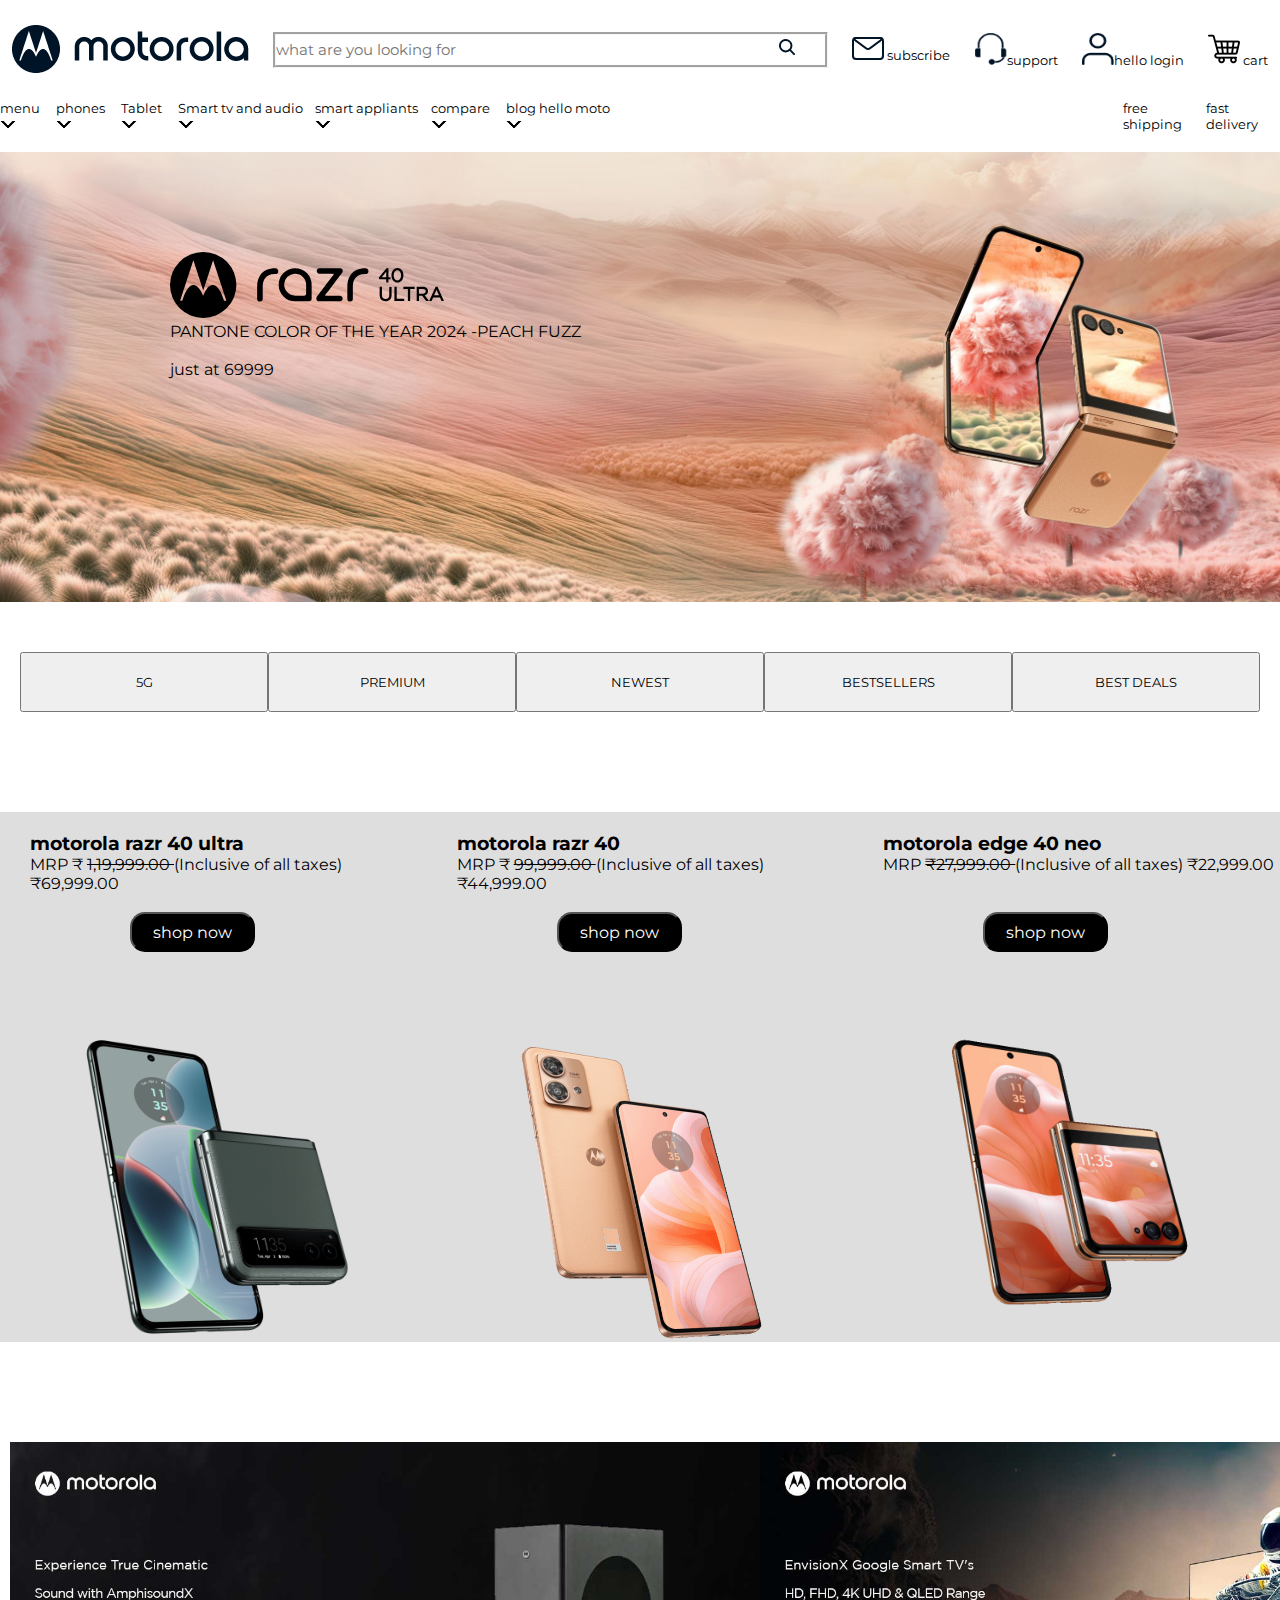
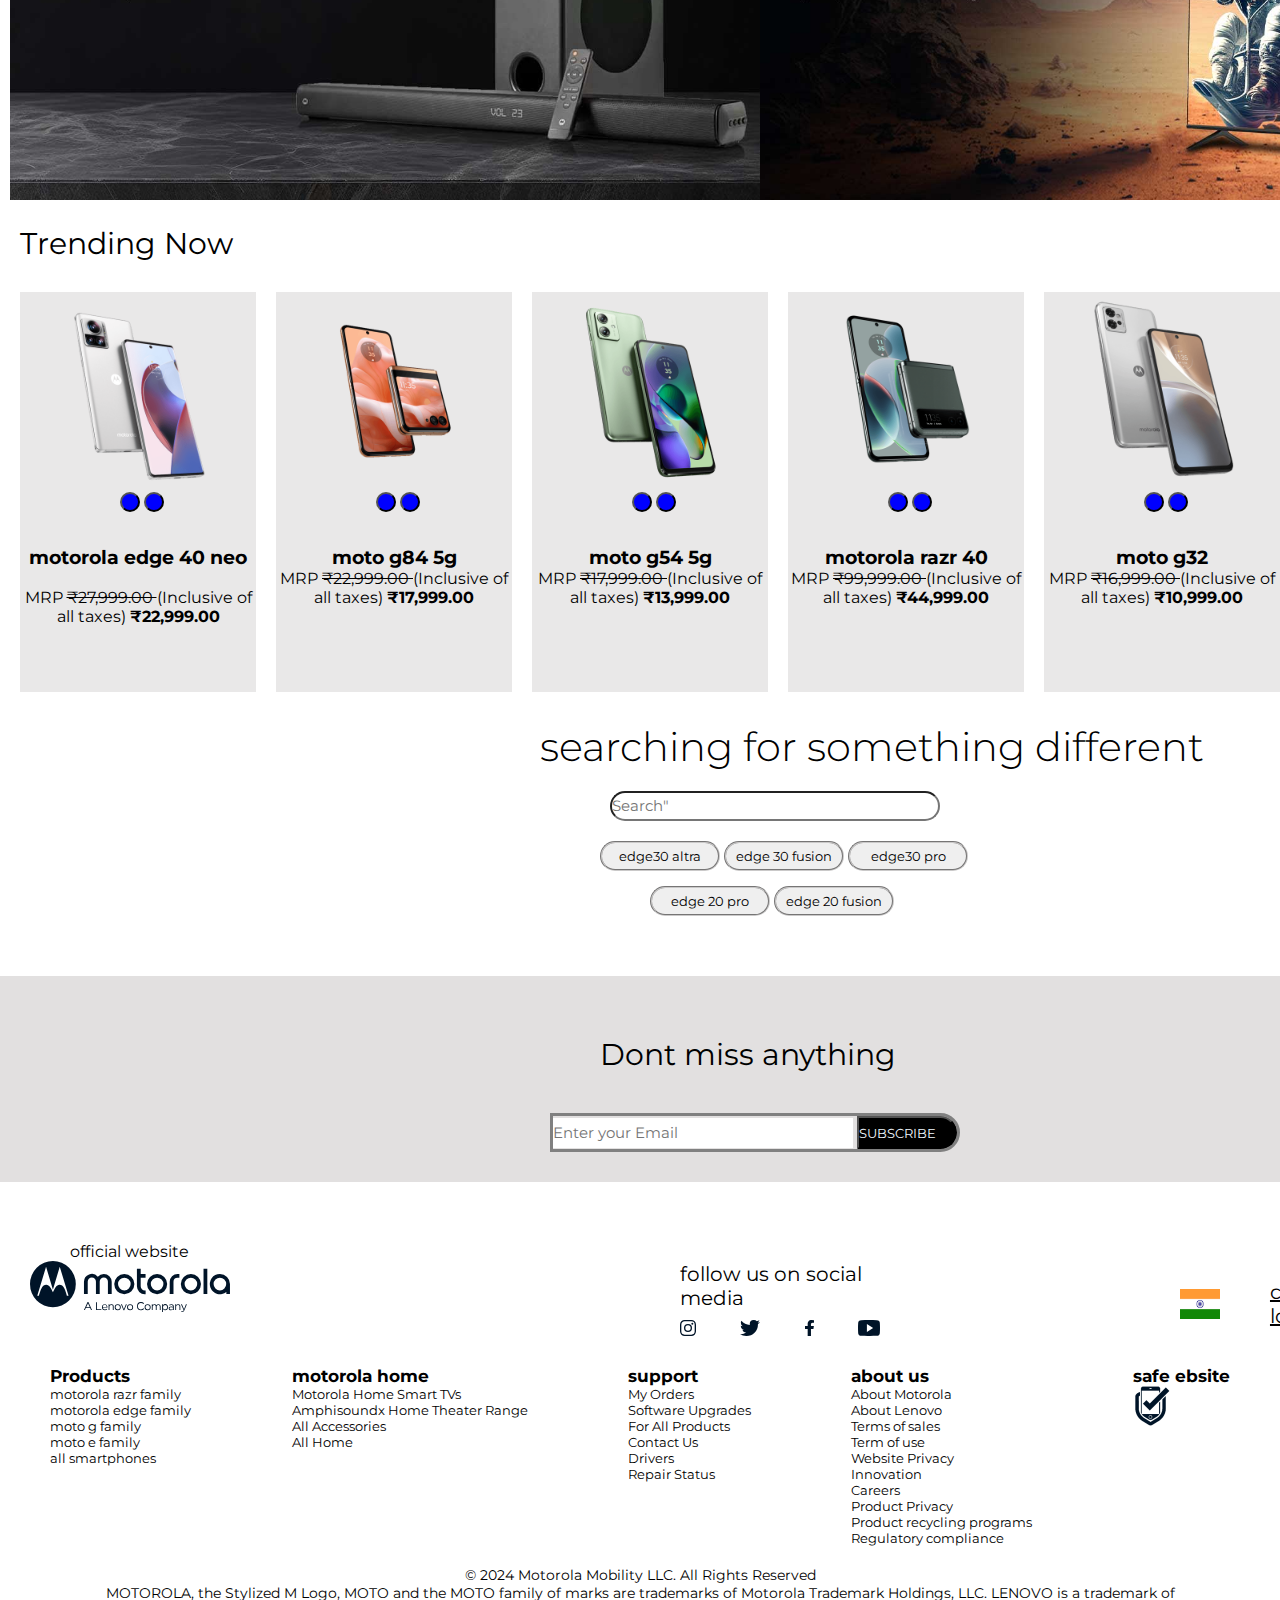
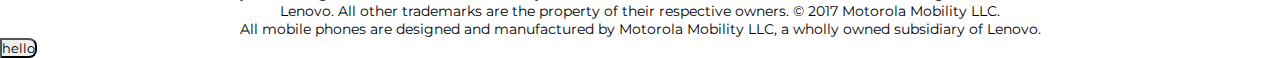
<file: index.html>
<!DOCTYPE html>
<html lang="en">
  <head>
    <meta charset="UTF-8" />
    <meta name="viewport" content="width=device-width, initial-scale=1.0" />
    <title>Document</title>
    <link rel="stylesheet" href="motonew.css" />
    <link href='https://fonts.googleapis.com/css?family=Montserrat' rel='stylesheet'>
  </head>
  <body>
    <div class="container">
      <div class="it1">
        <img class="pic" src="images/c-rd-motorola@2x.png" />
      </div>
      <div class="it2">
        <form>
          <input
            class="inp1"
            type="text "
            placeholder="what are you looking for"
          />
          <img class="search" src="images/search 1.svg" alt="" />
        </form>
      </div>
      <div class="it3">
        <img src="images/menu-header-newsletter-icon.png" alt="" />
        subscribe
      </div>
      <div class="it4">
        <img
          class="itc6"
          src="images/menu-header-support-icon.png"
          alt=""
        />support
      </div>
      <div class="it5">
        <img
          class="itc6"
          src="images/menu-header-user-profile-icon.png"
          alt=""
        />hello login
      </div>
      <div class="it6">
        <img class="itc6" src="images/shopping-cart.png" alt="" />
        cart
      </div>
    </div>
    <div class="container1">

    <div class="continer2">
      <div class="ita1">
        <p>
          menu <img class="arrow" src="images/arrow-small-bottom.png" alt="" />
        </p>
      </div>
      <div class="ita2">
        <p>
          phones
          <img class="arrow" src="images/arrow-small-bottom.png" alt="" />
        </p>
      </div>
      <div class="ita3">
        <p>
          Tablet
          <img class="arrow" src="images/arrow-small-bottom.png" alt="" />
        </p>
      </div>
      <div class="ita4">
        <p>
          Smart tv and audio
          <img class="arrow" src="images/arrow-small-bottom.png" alt="" />
        </p>
      </div>
      <div class="ita5">
        <p>
          smart appliants
          <img class="arrow" src="images/arrow-small-bottom.png" alt="" />
        </p>
      </div>
      <div class="ita6">
        <p>
          compare
          <img class="arrow" src="images/arrow-small-bottom.png" alt="" />
        </p>
      </div>
      <div class="ita7">
        <p>
          blog hello moto
          <img class="arrow" src="images/arrow-small-bottom.png" alt="" />
        </p>
      </div>
      <div class="ty">
        <p>free shipping</p>


      </div>
      <div>
        <p>fast delivery</p>
      </div>


    </div>
        
    </div>

    <div class="background">
      <div class="back1">
        <img class="raz" src="images/raz.svg" alt="" />

        <p class="pan">
          PANTONE COLOR OF THE YEAR 2024 -PEACH FUZZ <br />
          <br />
          just at 69999
        </p>
      </div>
    </div>
    <div class="continer3">
      <button class="b1">5G</button>
      <button class="b1">PREMIUM</button>
      <button class="b1">NEWEST</button>
      <button class="b1">BESTSELLERS</button>
      <button class="b1">BEST DEALS</button>
    </div>

    <div class="container4">
      <div class="c42">
        <div class="p">
          <h3>motorola razr 40 ultra </h3>MRP  ₹ <del>1,19,999.00 </del> (Inclusive of all
          taxes) ₹69,999.00
      </div>
        <button class="bb">shop now</button>
        <img class="im41" src="images/razr40_Sage.png" alt="" />
      </div>
      <div class="c42">
        <div class="p">
        <p>
         <h3> motorola razr 40  </h3> 
         MRP  ₹ <del>99,999.00 </del> (Inclusive of all taxes) ₹44,999.00 </p>
        </div>
        <button class="bb">shop now</button>
        <img class="im42" src="images/edge401.png" alt="" />
      </div>
      <div class="c42">
        <div class="p">
        <p>
          <h3>motorola edge 40 neo </h3> MRP <del>₹27,999.00 </del> (Inclusive of all taxes)
          ₹22,999.00
        </p>
        </div>
        <button class="bb">shop now</button>
        <img class="im43" src="images/peach1.png" alt="" />
      </div>
    </div>
    <div class="container5">
      <img
        class="itd1"
        src="images/7d213632-b607-498c-8d7e-75d07327b353___363c993e847b1c7eb050da30dcddbb6c.jpg"
        alt=""
      />
      <img
        class="itd2"
        src="images/766a3297-c51a-4485-8f49-8a473cf4c7d6___a13a3612b4f84a13e7fa4e52c1d17230.jpg"
        alt=""
      />
    </div>
    <div class="container6">Trending Now</div>

    <div class="container7">
      <div class="con7">
        <img class="im5" src="images/img1.png" alt="" />
        <p>
         <h3>motorola edge 40 neo </h3> <br>MRP <del>₹27,999.00 </del>(Inclusive of all taxes)
         <b> ₹22,999.00</b>
        </p>
        <div  class="button1 ">
        <button class="bu1"></button>
        <button class="bu1"></button>
      </div>
      </div>

      <div class="con7">
        <img class="im5" src="images/img2.png" alt="" />
        <p><h3>moto g84 5g </h3> MRP <del> ₹22,999.00  </del>(Inclusive of all taxes) <b>₹17,999.00 </b></p>
        <div  class="button1 ">
        <button class="bu1"></button>
        <button class="bu1"></button>
        </div>
    
      </div>
      <div class="con7">
        <img class="im5" src="images/img3.png" alt="" />
        <p class="p1"><h3>moto g54 5g </h3> MRP <del>₹17,999.00 </del>(Inclusive of all taxes) <b>₹13,999.00 </b>

        </p>
        <div  class="button1 ">
        <button class="bu1"></button>
        <button class="bu1"></button>
        </div>
      </div>
      <div class="con7">
        <img class="im5" src="images/img4.png" />
        <p>
         <h3> motorola razr 40 </h3> MRP <del>₹99,999.00 </del> (Inclusive of all taxes) <b> ₹44,999.00
</b>        </p>
<div  class="button1 ">
        <button class="bu1"></button>
        <button class="bu1"></button>
      </div>
      </div>
      <div class="con7">
        <img class="im5" src="images/img5.png" alt="" />
        <p> <h3>moto g32  </h3>MRP <del>₹16,999.00 </del> (Inclusive of all taxes) <b>₹10,999.00 </b></p>
        <div  class="button1 ">
        <button class="bu1"></button>
        <button class="bu1"></button>
      </div></div>
    </div>

    <p class="se">searching for something different</p>
    <input class="te" type="text" placeholder=Search" />

    <div class="cont6">
      <button class="ba">edge30 altra</button>
      <button class="bbb">edge 30 fusion</button>
      <button class="bc">edge30 pro</button>
    </div>
    <div class="b4">
      <button class="bd">edge 20 pro</button>
      <button class="be">edge 20 fusion</button>
    </div>
    <div class="dont">
    <div class="do"><p>Dont miss anything</p></div>
    <div class="forms">
    <form>
    <input class="mail" type="email" name="" id="" placeholder="Enter your Email" />
      <button class="sub">SUBSCRIBE</button>
      </div>
    </div>
  </form>
    <div class="mm">
      <div class="of">
        <p class="we">official website</p>
        <img src="images/moto.svg.svg" alt="" />
      </div>
      <div class="so">
        <p class="follow">follow us on social media </p>
        <div class="im2">
          <img src="images/instagram.svg" alt="" />
          <img src="images/twitter.svg" alt="" />
          <img src="images/facebook.svg" alt="" />
          <img src="images/youtube.svg" alt="" />
        </div>
      </div>
      <div class="india">
        <img class="imind" src="images/india.webp" alt="" />
        <p class="change">change location</p>
      </div>
    </div>

    <div class="bl">
      <div class="bl1">
        <p class="ho0">Products</p>
        <p class="pr2">
          motorola razr family <br />
          motorola edge family <br />

          moto g family <br />

          moto e family <br />
          all smartphones
        </p>
      </div>
      <div class="b12">
        <p class="ho1">motorola home</p>
        <p>
          Motorola Home Smart TVs <br />
          Amphisoundx Home Theater Range <br />
          All Accessories <br />
          All Home
        </p>
      </div>
      <div class="b13">
        <p class="ho2">support</p>
        <p class="s2">
          My Orders <br />
          Software Upgrades <br />
          For All Products <br />
          Contact Us <br />
          Drivers <br />
          Repair Status <br />
        </p>
      </div>
      <div class="b14">
        <p class="ho3">about us</p>
        <p class="ab2">
          About Motorola <br />
          About Lenovo <br />
          Terms of sales <br />
          Term of use <br />
          Website Privacy <br />
          Innovation <br />
          Careers <br />
          Product Privacy <br />
          Product recycling programs <br />
          Regulatory compliance
        </p>
      </div>
      <div class="b15">
        <p class="ho4">safe ebsite</p>
        <img src="images/protection.png" alt="" />
      </div>
    </div>

    <div class="final">
      <p>
        © 2024 Motorola Mobility LLC. All Rights Reserved <br />
        MOTOROLA, the Stylized M Logo, MOTO and the MOTO family of marks are
        trademarks of Motorola Trademark Holdings, LLC. LENOVO is a trademark of
        <br />
        Lenovo. All other trademarks are the property of their respective
        owners. © 2017 Motorola Mobility LLC. <br />
        All mobile phones are designed and manufactured by Motorola Mobility
        LLC, a wholly owned subsidiary of Lenovo.
      </p>
    </div>
    <button class="q">hello</button>
  </body>
</html>
</file>
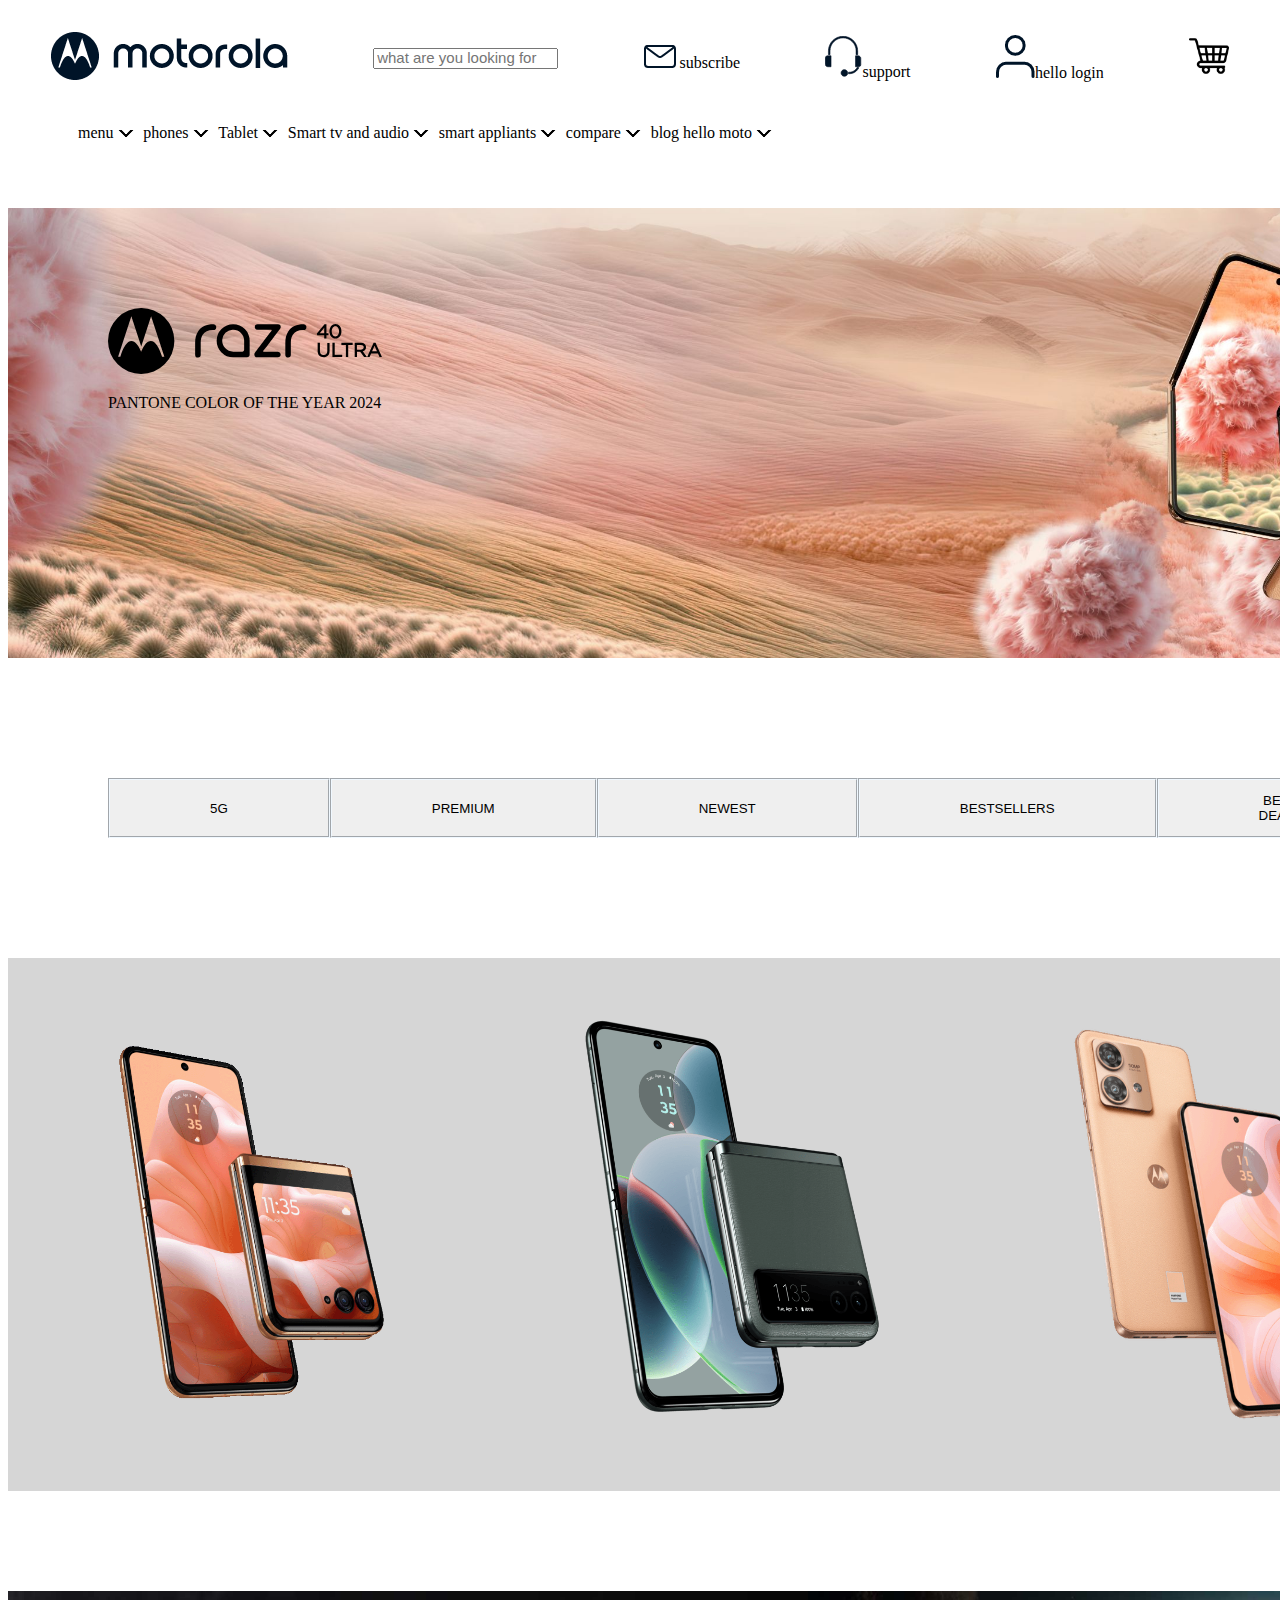
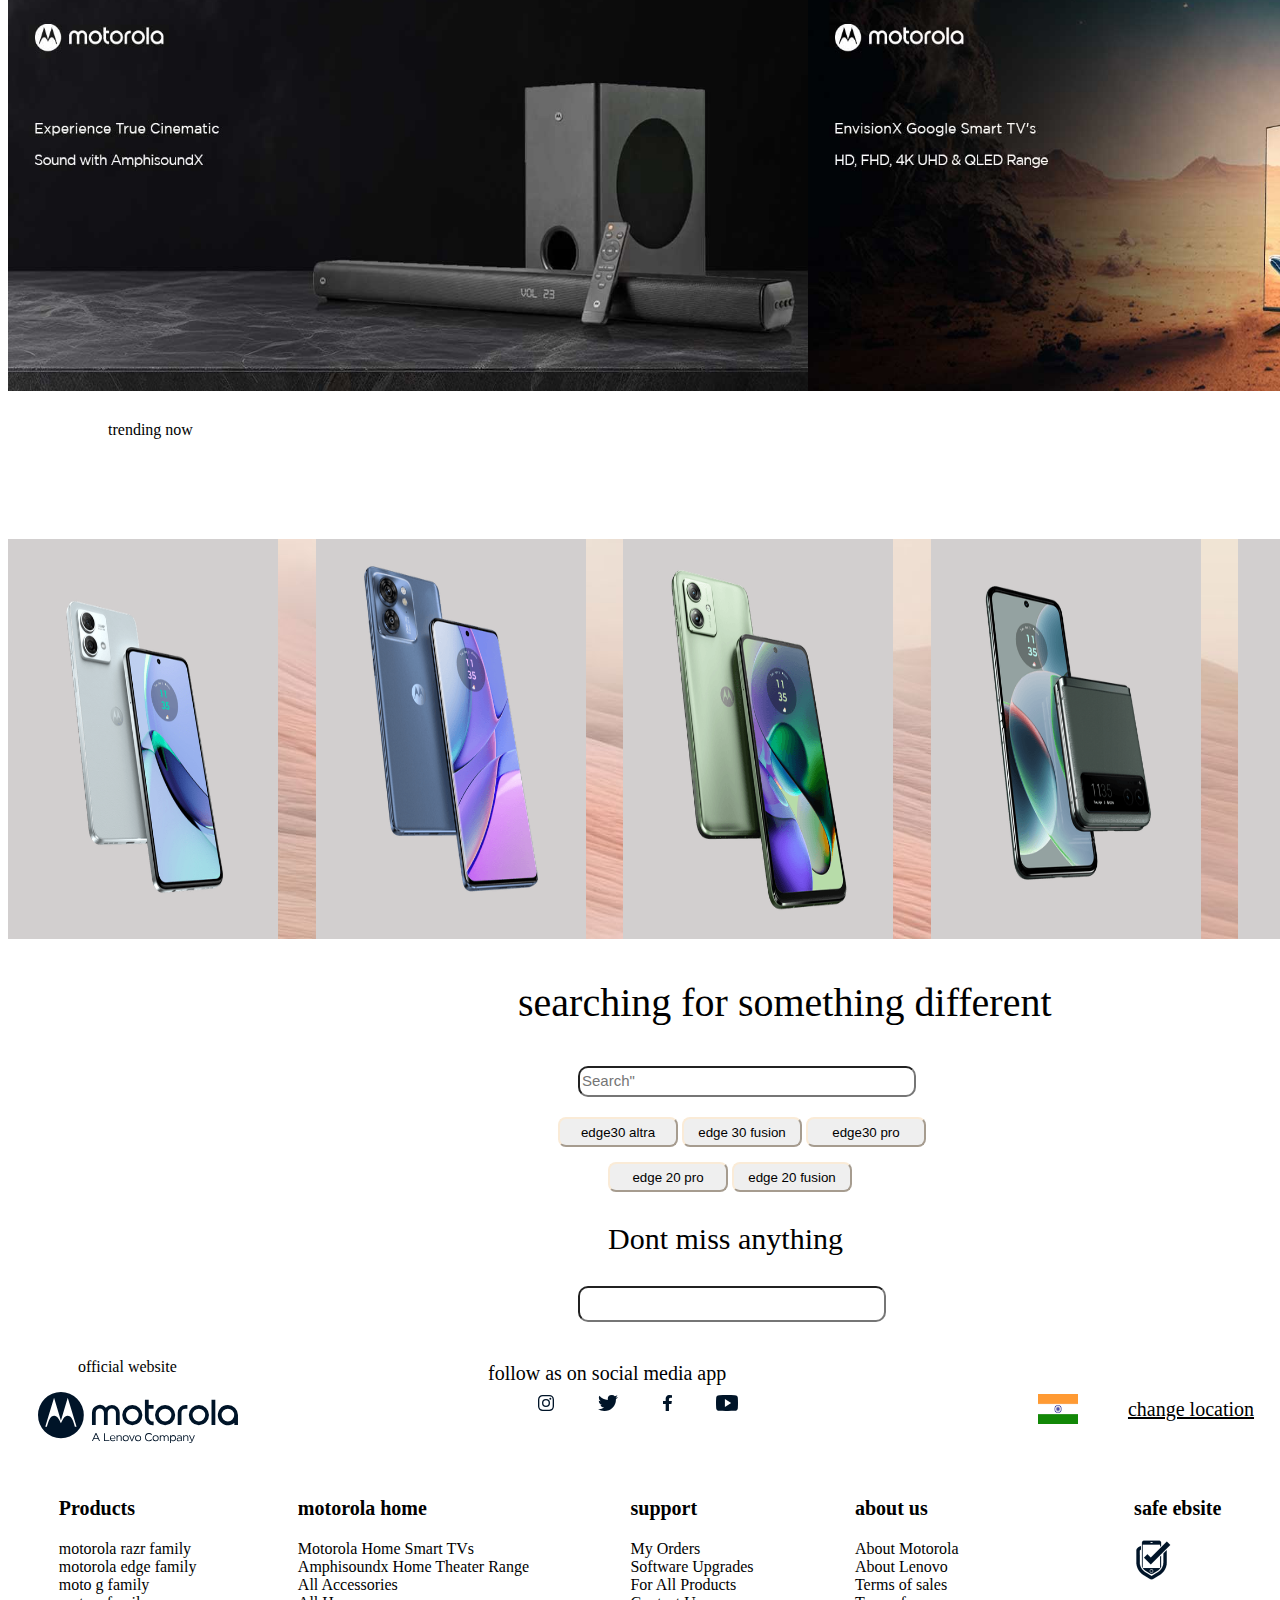
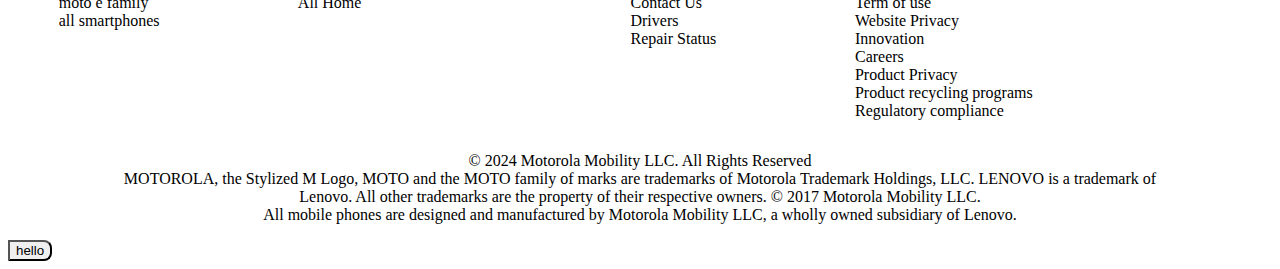
<file: images/moto.html>
<!DOCTYPE html>
<html lang="en">
  <link rel="stylesheet" href="moto.css" />

  <head>
    <meta charset="UTF-8" />
    <meta name="viewport" content="width=device-width, initial-scale=1.0" />
    <title>motorola</title>
  </head>

  <body>
    <div class="container">
      <div class="it1"><img class="pic" src="c-rd-motorola@2x.png" /></div>
      <div class="it2">
        <form>
          <input type="text " placeholder="what are you looking for" />
        </form>
      </div>
      <div class="it3">
        <img src="menu-header-newsletter-icon.png" alt="" />
        subscribe
      </div>
      <div class="it4">
        <img src="menu-header-support-icon.png" alt="" />support
      </div>
      <div class="it5">
        <img src="menu-header-user-profile-icon.png" alt="" />hello login
      </div>
      <div class="it6">
        <img class="itc6" src="shopping-cart.png" alt="" />
      </div>
    </div>
    <div class="cont">
      <div class="ita1">
        <p>menu <img class="imk" src="arrow-small-bottom.png" alt="" /></p>
      </div>
      <div class="ita2">
        <p>
          phones
          <img class="imk" src="arrow-small-bottom.png" alt="" />
        </p>
      </div>
      <div class="ita3">
        <p>
          Tablet
          <img class="imk" src="arrow-small-bottom.png" alt="" />
        </p>
      </div>
      <div class="ita4">
        <p>
          Smart tv and audio
          <img class="imk" src="arrow-small-bottom.png" alt="" />
        </p>
      </div>
      <div class="ita5">
        <p>
          smart appliants
          <img class="imk" src="arrow-small-bottom.png" alt="" />
        </p>
      </div>
      <div class="ita6">
        <p>
          compare
          <img class="imk" src="arrow-small-bottom.png" alt="" />
        </p>
      </div>
      <div class="ita7">
        <p>
          blog hello moto
          <img class="imk" src="arrow-small-bottom.png" alt="" />
        </p>
      </div>
    </div>
    <div class="back">
      <img class="raz" src="raz.svg" alt="" />

      <p class="pan">PANTONE COLOR OF THE YEAR 2024</p>
    </div>

    <div class="cont1">
      <button class="itb2">5G</button>
      <button class="itb3">PREMIUM</button>
      <button class="itb4">NEWEST</button>
      <button class="itb5">BESTSELLERS</button>
      <button class="itb6">BEST DEALS</button>
    </div>
    <div class="cont2">
      <img class="itc1" src="peach1 (1).png" alt="" />
      <img class="itc2" src="razr40_Sage.png" alt="" />
      <img class="itc3" src="edge401.png" alt="" />
    </div>
    <div class="cont3">
      <img
        class="itd1"
        src="7d213632-b607-498c-8d7e-75d07327b353___363c993e847b1c7eb050da30dcddbb6c.jpg"
        alt=""
      />
      <img
        class="itd2"
        src="766a3297-c51a-4485-8f49-8a473cf4c7d6___a13a3612b4f84a13e7fa4e52c1d17230.jpg"
        alt=""
      />
    </div>
    <div class="cont4">trending now</div>

    <div class="cont5">
      <img class="ima1" src="158488-500-auto.png" alt="" />
      <img class="ima2" src="158548-500-auto.png" alt="" />
      <img class="ima3" src="158554-500-auto.png" alt="" />
      <img class="ima4" src="158557-500-auto.png" />
      <img class="ima5" src="158639-500-auto.png" alt="" />
    </div>

    <p class="se">searching for something different</p>
    <input class="te" type="text" placeholder=Search" />

    <div class="cont6">
      <button class="b1">edge30 altra</button>
      <button class="b2">edge 30 fusion</button>
      <button class="b3">edge30 pro</button>
    </div>
    <div class="b4">
      <button class="b5">edge 20 pro</button>
      <button class="b6">edge 20 fusion</button>
    </div>
    <div class="do"><p>Dont miss anything</p></div>
    <input class="mail" type="email" name="" id="" />

    <div class="mm">
      <div class="of">
        <p class="we">official website</p>
        <img src="moto.svg.svg" alt="" />
      </div>
      <div class="so">
        follow as on social media app
        <div class="im2">
          <img src="instagram.svg" alt="" />
          <img src="twitter.svg" alt="" />
          <img src="facebook.svg" alt="" />
          <img src="youtube.svg" alt="" />
        </div>
      </div>
      <div class="india">
        <img class="imind" src="india.webp" alt="" />
        <p class="change">change location</p>
      </div>
    </div>

    <div class="bl">
      <div class="bl1">
        <p class="ho0">Products</p>
        <p class="pr2">
          motorola razr family <br />
          motorola edge family <br />

          moto g family <br />

          moto e family <br />
          all smartphones
        </p>
      </div>
      <div class="b12">
        <p class="ho1">motorola home</p>
        <p>
          Motorola Home Smart TVs <br />
          Amphisoundx Home Theater Range <br />
          All Accessories <br />
          All Home
        </p>
      </div>
      <div class="b13">
        <p class="ho2">support</p>
        <p class="s2">
          My Orders <br />
          Software Upgrades <br />
          For All Products <br />
          Contact Us <br />
          Drivers <br />
          Repair Status <br />
        </p>
      </div>
      <div class="b14">
        <p class="ho3">about us</p>
        <p class="ab2">
          About Motorola <br />
          About Lenovo <br />
          Terms of sales <br />
          Term of use <br />
          Website Privacy <br />
          Innovation <br />
          Careers <br />
          Product Privacy <br />
          Product recycling programs <br />
          Regulatory compliance
        </p>
      </div>
      <div class="b15">
        <p class="ho4">safe ebsite</p>
        <img src="protection.png" alt="" />
      </div>
    </div>

    <div class="final">
      <p>
        © 2024 Motorola Mobility LLC. All Rights Reserved <br />
        MOTOROLA, the Stylized M Logo, MOTO and the MOTO family of marks are
        trademarks of Motorola Trademark Holdings, LLC. LENOVO is a trademark of
        <br />
        Lenovo. All other trademarks are the property of their respective
        owners. © 2017 Motorola Mobility LLC. <br />
        All mobile phones are designed and manufactured by Motorola Mobility
        LLC, a wholly owned subsidiary of Lenovo.
      </p>
    </div>
    <button class="q">hello</button>
  </body>
</html>
</file>
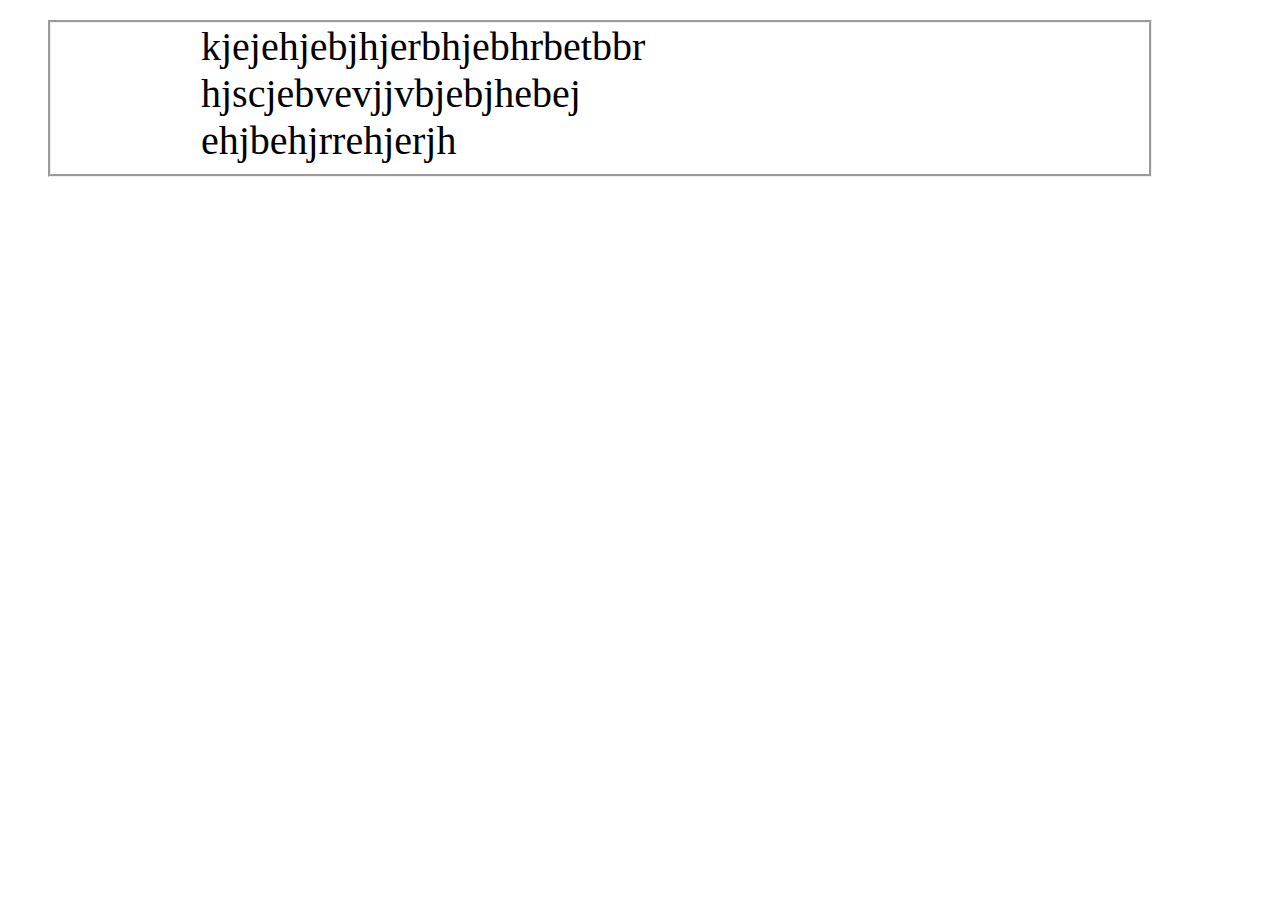
<file: images/yu.html>
<!DOCTYPE html>
<html lang="en">
  <head>
    <meta charset="UTF-8" />
    <meta name="viewport" content="width=device-width, initial-scale=1.0" />
    <title>Document</title>

    <style>
      .jk {
        font-size: 40px;
        margin-left: 40px;
        margin-top: 20px;
        border-style: groove;
        border-color: black solid;
        padding-left: 150px;
        padding-bottom: 10px;
        margin-right: 120px;
        padding-right: 120px;
      }
    </style>
  </head>
  <body>
    <div class="jk">
      kjejehjebjhjerbhjebhrbetbbr
      <br />
      hjscjebvevjjvbjebjhebej
      <br />ehjbehjrrehjerjh
    </div>
  </body>
</html>
</file>
<file: motonew.css>
* {
  margin: 0;
  padding: 0;
  box-sizing: border-box;
  font-family: "Montserrat";
}

.container {
  height: 100px;

  display: flex;
  flex-direction: row;
  justify-content: space-around;
  align-items: center;
  margin: auto;
  font-size: small;
}

.inp1 {
  width: 500px;
  height: 30px;
  border-style: none;
}
.search {
  padding-right: 30px;
}
.it2 {
  border-style: groove;
  border-color: whitesmoke;
}

.itc6 {
  height: 32px;
  width: 32px;
}
.continer2 {
  display: flex;
  justify-content: space-around;
  font-size: small;
  margin-bottom: 20px;
}
.ty {
  margin-left: 500px;
}
.background {
  height: 450px;
  width: 100%;

  background-image: url(images/back.jpg);
  background-position: center;
  background-size: cover;
}
.back1 {
  padding-left: 170px;
  padding-top: 100px;
}

.continer3 {
  margin-top: 50px;
  margin-left: 20px;
  margin-right: 20px;

  display: flex;
}

.b1 {
  height: 60px;
  width: 300px;
}

.container4 {
  display: flex;
  justify-content: space-around;
  margin-top: 100px;
}

.c42 {
  position: relative;
  width: 450px;
  height: 530px;
  background-color: rgb(223, 222, 222);
}
.p {
  margin-left: 30px;
  margin-top: 20px;
}
.container5 {
  width: 100%;
}
.bb {
  position: absolute;
  top: 100px;
  margin-left: 130px;
  width: 125px;
  height: 40px;

  color: white;
  border-radius: 15px;
  background-color: black;
  font-size: medium;
}

.im41,
.im42,
.im43 {
  margin-top: 100px;
  width: 100%;
  height: 400px;
}
.container5 {
  margin-top: 100px;
  width: 100%;
  display: flex;
  margin-left: 10px;
}

.container6 {
  margin-left: 20px;
  font-size: 30px;
  margin-bottom: 30px;
  margin-top: 25px;
}
.itd1,
.itd2 {
  width: 750px;
}
.im5 {
  margin-bottom: 50px;
  width: 200px;
  height: 200px;
}
.container7 {
  display: flex;
  justify-content: space-around;
}
.con7 {
  margin-left: 20px;
  position: relative;
}
.bu1 {
  width: 20px;
  height: 20px;
  background-color: blue;
  border-radius: 50%;
}
.button1 {
  position: absolute;
  top: 200px;
  left: 100px;
}
.con7 {
  width: 270px;
  height: 400px;
  background-color: rgb(233, 232, 232);
  text-align: center;
}
.p1 {
  color: bisque;
}
.se {
  margin-top: 30px;
  margin-left: 540px;
  font-size: 40px;
  font-weight: 300;
}
.te {
  margin-top: 20px;
  margin-left: 610px;
  width: 330px;
  height: 30px;
  border-radius: 20px;
  margin-bottom: 20px;
}
::placeholder {
  font-size: 15px;
}

.cont6 {
  margin-left: 600px;
}
.ba {
  border-color: rgb(202, 201, 201);
  border-style: groove;
  height: 30px;
  width: 120px;
  border-radius: 20px;
}
.bbb {
  border-color: rgb(202, 201, 201);
  border-style: groove;
  height: 30px;
  width: 120px;
  border-radius: 20px;
}
.bc {
  border-color: rgb(202, 201, 201);
  border-style: groove;
  height: 30px;
  width: 120px;
  border-radius: 20px;
}
.bd {
  margin-left: 650px;
  margin-top: 15px;
  border-color: rgb(202, 201, 201);
  border-style: groove;
  height: 30px;
  width: 120px;
  border-radius: 20px;
}
.be {
  border-color: rgb(202, 201, 201);
  border-style: groove;
  height: 30px;
  width: 120px;
  border-radius: 20px;
}
.b6 {
  border-color: rgb(202, 201, 201);
  border-style: groove;
  height: 30px;
  width: 120px;
  border-radius: 20px;
}
.do {
  margin-left: 600px;
  font-size: 30px;
}
.mail {
  width: 300px;
  height: 30px;
  border-style: none;

  outline: none;
  background-color: white;
}
.sub {
  width: 100px;
  height: 33px;
  padding-right: 20px;
  background-color: black;
  color: aliceblue;
  border-top-right-radius: 20px;
  border-bottom-right-radius: 20px;
}

.forms form {
  border-color: gray;
  border-style: solid;
  border-top-right-radius: 20px;
  border-bottom-right-radius: 20px;
}

.forms {
  margin-left: 550px;
  display: flex;
  margin-top: 40px;
}

.dont {
  margin-top: 60px;
  padding-top: 60px;
  margin-bottom: 40px;
  background-color: rgb(226, 224, 224);
  padding-bottom: 30px;
}
.of {
  align-items: center;
  margin-left: 30px;
  margin-top: 20px;
}
.we {
  margin-left: 40px;
}
.mm {
  display: flex;
  flex-direction: row;
}
.so {
  margin-left: 400px;
  margin-top: 40px;
  font-size: 20px;
  align-items: center;
}
.follow {
  margin-left: 50px;
}

.im2 {
  margin-top: 10px;
  width: 200px;
  margin-left: 50px;
  display: flex;
  justify-content: space-between;
}
.india {
  display: flex;
  margin-left: 300px;
  margin-top: 50px;
  font-size: 20px;
  text-decoration: underline;
  align-items: center;
}

.imind {
  width: 40px;
  height: 30px;
  margin-right: 50px;
}
.bl {
  margin-top: 30px;

  display: flex;
  justify-content: space-around;
  font-size: small;
}
.ho1,
.ho0,
.ho2,
.ho3,
.ho4 {
  font-size: 17px;
  font-weight: 700;
}

.final {
  margin-top: 20px;
  text-align: center;
  font-size: 14px;
}
.un {
  list-style-type: none;
}
.q {
  border-top-right-radius: 8px;
  border-bottom-right-radius: 8px;
}
</file>
<file: images/moto.css>
.container {
  height: 100px;

  display: flex;
  flex-direction: row;
  justify-content: space-around;
  align-items: center;
}

.cont {
  margin-right: 500px;
  margin-left: 70px;
  display: flex;
  height: 100px;
  flex-direction: row;
  justify-content: space-between;
}

.itc6 {
  width: 40px;
  height: 40px;
}
.back {
  height: 450px;
  width: 1600px;

  background-image: url(back.jpg);
  background-position: center;
  background-size: cover;
}
.raz {
  margin-left: 100px;
  margin-top: 100px;
}
.pan {
  margin-left: 100px;
}

.cont1 {
  margin-top: 100px;
  margin-left: 100px;

  display: flex;
  height: 100px;
  flex-direction: row;
}
.itb1,
.itb2,
.itb3,
.itb4,
.itb5,
.itb6 {
  padding-right: 100px;
  padding-left: 100px;
  margin-top: 20px;
  margin-bottom: 20px;
  border-style: groove;
  border-color: aliceblue;
  padding-bottom: 10px;
  padding-top: 10px;
}

.cont2 {
  display: flex;

  justify-content: space-around;
  margin-top: 100px;
}
.itc1,
.itc2,
.itc3 {
  width: 480px;
  height: 533px;
  background-color: rgb(214, 214, 214);
}

.cont3 {
  display: flex;
  flex-direction: row;
  margin-top: 100px;
}
.itd1 {
  height: 400px;
  width: 800px;
}
.itd2 {
  height: 400px;
  width: 800px;
}
.cont4 {
  margin-left: 100px;
  margin-top: 30px;
  size: 40px;
  margin-bottom: 30px;
}
.cont5 {
  background-image: url(back.jpg);
  display: flex;
  flex-direction: row;
  margin-top: 100px;
  width: 1500px;
  justify-content: space-between;
}

.ima1,
.ima2,
.ima3,
.ima4,
.ima5 {
  width: 270px;
  height: 400px;

  background-color: rgb(210, 207, 207);
}

.se {
  margin-left: 510px;
  font-size: 40px;
  font-weight: 300;
}
.te {
  margin-left: 570px;
  width: 330px;
  height: 25px;
  border-radius: 10px;
  margin-bottom: 20px;
}
::placeholder {
  font-size: 15px;
}

.cont6 {
  margin-left: 550px;
}
.b2 {
  border-color: antiquewhite;
  height: 30px;
  width: 120px;
  border-radius: 8px;
}
.b1 {
  border-color: antiquewhite;
  height: 30px;
  width: 120px;
  border-radius: 8px;
}
.b3 {
  border-color: antiquewhite;
  height: 30px;
  width: 120px;
  border-radius: 8px;
}
.b4 {
  margin-left: 600px;
  margin-top: 15px;
}
.b5 {
  border-color: antiquewhite;
  height: 30px;
  width: 120px;
  border-radius: 8px;
}
.b6 {
  border-color: antiquewhite;
  height: 30px;
  width: 120px;
  border-radius: 8px;
}
.do {
  margin-left: 600px;
  font-size: 30px;
}
.mail {
  width: 300px;
  height: 30px;
  margin-left: 570px;
  border-radius: 10px;
}
.of {
  align-items: center;
  margin-left: 30px;
  margin-top: 20px;
}
.we {
  margin-left: 40px;
}
.mm {
  display: flex;
  flex-direction: row;
}
.so {
  margin-left: 250px;
  margin-top: 40px;
  font-size: 20px;
}
.im2 {
  margin-top: 10px;
  width: 200px;
  margin-left: 50px;
  display: flex;
  justify-content: space-between;
}
.india {
  display: flex;
  margin-left: 300px;
  margin-top: 50px;
  font-size: 20px;
  text-decoration: underline;
  align-items: center;
}

.imind {
  width: 40px;
  height: 30px;
  margin-right: 50px;
}
.bl {
  margin-top: 30px;

  display: flex;
  justify-content: space-around;
}
.ho1,
.ho0,
.ho2,
.ho3,
.ho4 {
  font-size: 20px;
  font-weight: 700;
}

.final {
  text-align: center;
}
.un {
  list-style-type: none;
}
.q {
  border-top-right-radius: 8px;
  border-bottom-right-radius: 8px;
}
.container7 {
  display: flex;
}
</file>
